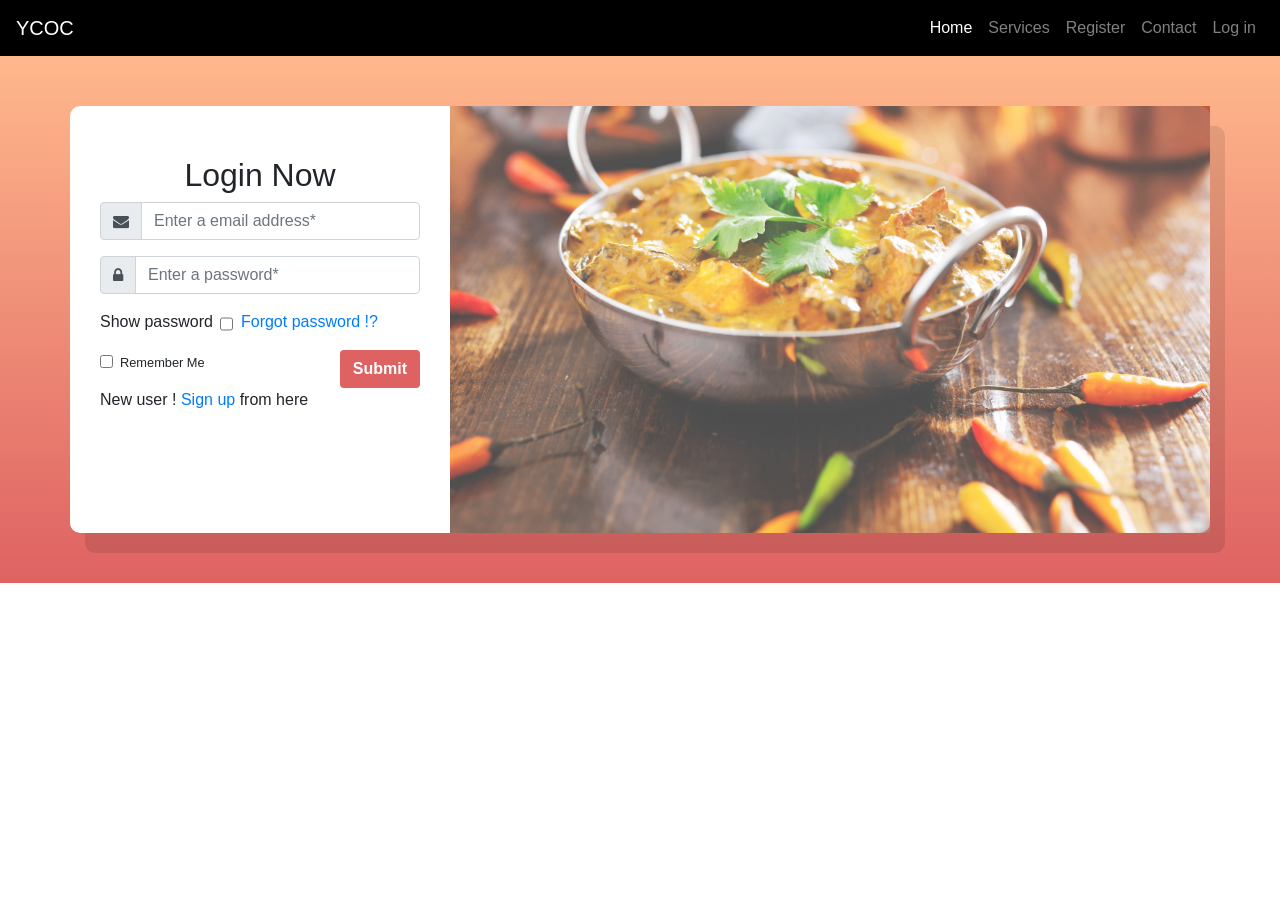
<file: index/index.html>
<!DOCTYPE html>
<html>
    <head>
        <title>Home</title>
        <meta charset="UTF-8">
        <meta name="viewport" content="width=device-width, initial-scale=1.0">
        <meta http-equiv="X-UA-Compatible" content="ie=edge">
        <link href="//maxcdn.bootstrapcdn.com/bootstrap/4.0.0/css/bootstrap.min.css" rel="stylesheet" id="bootstrap-css">
        <script src="//maxcdn.bootstrapcdn.com/bootstrap/4.0.0/js/bootstrap.min.js"></script>
        <script src="//code.jquery.com/jquery-1.11.1.min.js"></script>        
        <link rel="stylesheet" href="index.css">
        <script src="index.js"></script>
    </head>
    <body>
      <!--navbar start-->
      <nav class="navbar navbar-expand-lg navbar-dark">
        <a class="navbar-brand" href="../landing/landing.html">YCOC</a>
        <button class="navbar-toggler" type="button" data-toggle="collapse" data-target="#navbarSupportedContent" aria-controls="navbarSupportedContent" aria-expanded="false" aria-label="Toggle navigation">
          <span class="navbar-toggler-icon"></span>
        </button>
        <div class="collapse navbar-collapse" id="navbarSupportedContent">
          <ul class="navbar-nav ml-auto">
            <li class="nav-item active">
              <a class="nav-link" href="">Home <span class="sr-only">(current)</span></a>
            </li>
            <li class="nav-item">
              <a class="nav-link" href="#services">Services</a>
            </li>
             <li class="nav-item">
              <a class="nav-link" href="../register/register.html">Register</a>
            </li>
             <li class="nav-item">
              <a class="nav-link" href="#contact">Contact</a>
            </li>
            <li class="nav-item">
              <a class="nav-link" href="">Log in</a>
            </li>
          </ul> 
       </div>
      </nav> 
      <!--navbar end-->
<section class="login-block">
    <div class="container">
	<div class="row">
		<div class="col-md-4 login-sec">
		    <h2 class="text-center">Login Now</h2>
		    <form action="index.php" method="POST" class="login-form">
          <div class="form-group input-group">
            <div class="input-group-prepend">
                <span class="input-group-text"> <i class="fa fa-envelope"></i> </span>
             </div>
                <input name="remail" id="remail" placeholder="Enter a email address*" required class="form-control" type="email">
            </div> <!-- form-group// -->
            <div class="form-group input-group">
            <div class="input-group-prepend">
              <span class="input-group-text"> <i class="fa fa-lock"></i> </span>
          </div>
              <input name="rpass" id="rpass" placeholder="Enter a password*" required onchange="varifyPassword()" class="form-control" type="password">
          </div> <!-- form-group// -->
          <div class="form-group input-group">
            <div class="input-group-prepend">
                <span class="">Show password</span>    
            </div>
            <input class="ml-2 mt-1" type="checkbox" onclick="showPassword()">
            <a class="ml-2" href="../forgot_password/forgot_password.html">Forgot password !?</a>
           </div>
        <div class="form-check">
    <label class="form-check-label">
      <input type="checkbox" class="form-check-input">
      <small>Remember Me</small>
    </label>
    <button type="submit" name="rlogin" class="btn btn-login float-right">Submit</button>
  </div>
  <h6 class="mt-3">New user ! <a href="../register/register.html"> Sign up </a>from here</h6>
</form>
		</div>
		<div class="col-md-8 banner-sec">
    
      <img class="d-block img-fluid" src="../images/dish 1.jpg" >
</section>
    </body>
</html>
</file>
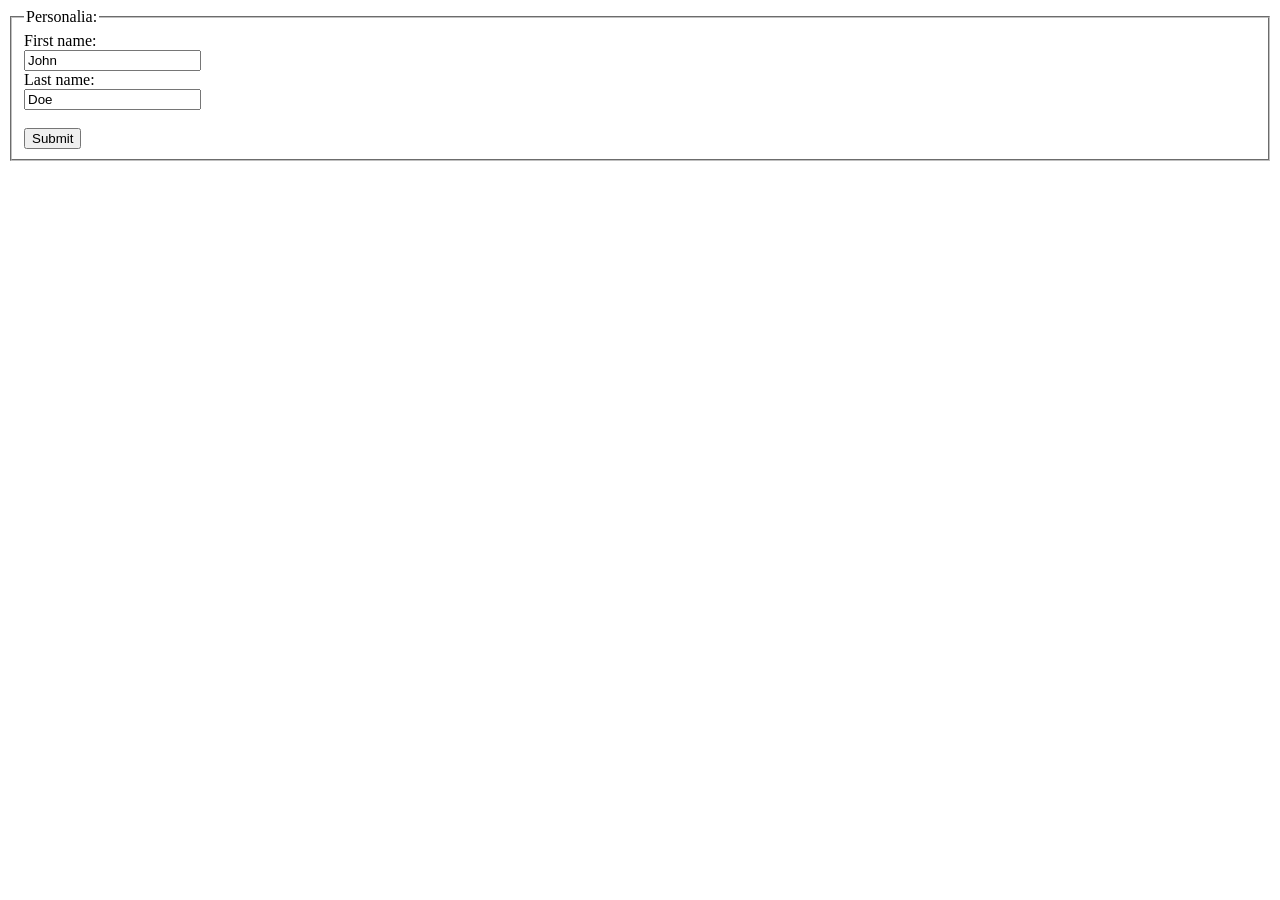
<file: test.html>
<!DOCTYPE html>
<html>
    <body>
        <form action="/action_page.php">
            <fieldset>
              <legend>Personalia:</legend>
              <label for="fname">First name:</label><br>
              <input type="text" id="fname" name="fname" value="John"><br>
              <label for="lname">Last name:</label><br>
              <input type="text" id="lname" name="lname" value="Doe"><br><br>
              <input type="submit" value="Submit">
            </fieldset>
          </form>
    </body>
</html>
</file>
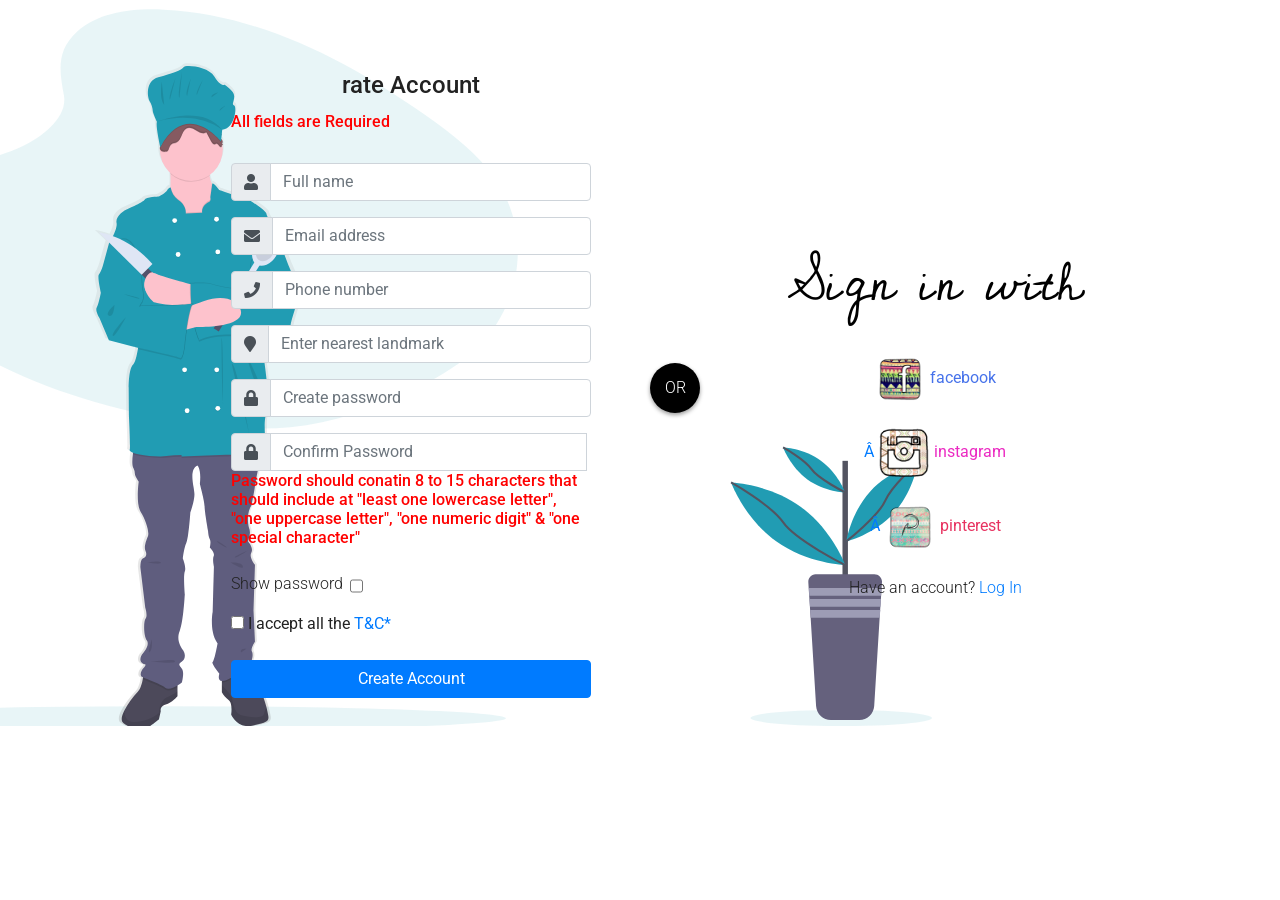
<file: register/register.html>
<!DOCTYPE html>
<html>

<head>
  <link href="//maxcdn.bootstrapcdn.com/bootstrap/4.0.0/css/bootstrap.min.css" rel="stylesheet" id="bootstrap-css">
  <link rel="stylesheet" href="register.css">
  <script src="//maxcdn.bootstrapcdn.com/bootstrap/4.0.0/js/bootstrap.min.js"></script>
  <script src="//cdnjs.cloudflare.com/ajax/libs/jquery/3.2.1/jquery.min.js"></script>
  <link rel="preconnect" href="https://fonts.gstatic.com">
  <link href="https://fonts.googleapis.com/css2?family=Cedarville+Cursive&display=swap" rel="stylesheet">
  <title>Registration</title>
</head>

<body>
  <style>
    @import url(https://fonts.googleapis.com/css?family=Roboto:400,300,500);

    *:focus {
      outline: none;
    }
    

    
    body {
      margin: 0;
      padding: 0;
      background: #DE6262;
      background: linear-gradient(to bottom, #FFB88C, #DE6262);

      font-size: 16px;
      color: #222;
      font-family: 'Roboto', sans-serif;
      font-weight: 300;
    }
    
    .login-box {
      position: relative;
      top: 0px;
      margin: 1% auto;
      width: 1000px;
      height: 700px;
      background-color: #fff;
    }

    .left {
      position: relative;
      top: 8px;
      left: 1px;
      box-sizing: border-box;
      padding: 10px;
      width: 500px;
      height: 290px;
    }

    
    .or {
      position: absolute;
      top: 330px;
      left: 490px;
      width: 50px;
      height: 50px;
      background: #000;
      color: #fff;
      border-radius: 50%;
      box-shadow: 0 2px 4px rgba(0, 0, 0, 0.4);
      line-height: 50px;
      text-align: center;
    }
    
    .right {
      position: absolute;
      top: 180px;
      left: 550px;
      box-sizing: border-box;
      padding: 40px;
      width: 450px;
      height: 400px;
      
      /*  background: url('https://goo.gl/YbktSj');
      */
      background-size: cover;
      background-position: center;
      font-weight: 20px;
      border-radius: 0 4px 2px 0;
    }
    
    .right .loginwith {
      display: block;
      margin-bottom: 30px;
      font-family: 'Cedarville Cursive', cursive;
      
      font-size: 53px;
      color: rgb(0, 0, 0);
      text-align: center;
    }
    
    .divider-text {
      position: relative;
      text-align: center;
      margin-top: 15px;
      margin-bottom: 15px;
      
    }
    
    .divider-text span {
      padding: 7px;
      font-size: 12px;
      position: relative;
      z-index: 2;
    }

    .divider-text:after {
      content: "";
      position: absolute;
      width: 100%;
      border-bottom: 1px solid #ddd;
      top: 55%;
      left: 0;
      z-index: 1;
    }
    
    .btn-facebook {
      background-color: #405D9D;
      color: #fff;
    }
    
    .btn-google {
      background-color: #42AEEC;
      color: #fff;
    }

    
    
    
    .social {
      height: 52px;
      width: auto;
      border: 10px black;
      
    }
    
    body {
      
      background-image: url(../svg/chef2.svg);
      background-repeat: no-repeat;
      
    }
    
    .login-box {
      background-color: rgba(100, 100, 100, 0);
      border: 20px solid rgba(0, 0, 0, 0);
      
    }
    
    /* .social:hover {
      margin-bottom: 30px;
      border-color: black;
    } */
    </style>
  <link rel="stylesheet" href="https://use.fontawesome.com/releases/v5.0.8/css/all.css">
  
  
  <div class="login-box">
    <div class="left">
      <article class="card-body mx-auto" style="max-width: 400px;">
        <h4 class="card-title text-center">rate Account</h4>
        <h6 style="color: red;">All fields are Required</h6>
        <br>
        <form  method="POST" id="regform">

          <div class="form-group input-group">
            <div class="input-group-prepend">
              <span class="input-group-text"> <i class="fa fa-user"></i> </span>
            </div>
            <input name="rname" id="rname" class="form-control" placeholder="Full name" required type="text">
          </div> <!-- form-group// -->
          
          <div class="form-group input-group">
            <div class="input-group-prepend">
              <span class="input-group-text"> <i class="fa fa-envelope"></i> </span>
            </div>
            <input name="remail" id="remail" class="form-control" placeholder="Email address" required type="email">
          </div> <!-- form-group// -->
          
          <div class="form-group input-group">
            <div class="input-group-prepend">
              <span class="input-group-text"> <i class="fa fa-phone"></i> </span>
            </div>
            <input name="rmob" id="rmob" onchange="varifyMobile()" class="form-control" placeholder="Phone number"
            oninput="javascript: if (this.value.length > this.maxLength) this.value = this.value.slice(0, this.maxLength);"
            required type="number" maxlength="10" size="10">
          </div> <!-- form-group// -->

          <div class="form-group input-group">
            <div class="input-group-prepend">
              <span class="input-group-text"> <i class="fa fa-map-marker" aria-hidden="true"></i> </span>
            </div>
            <input name="rlandmark" id="rlandmark" class="form-control" placeholder="Enter nearest landmark" required
              type="text">
            </div> <!-- form-group end.// -->
            
            <div class="form-group input-group">
              <div class="input-group-prepend">
                <span class="input-group-text"> <i class="fa fa-lock"></i> </span>
              </div>
              <input name="rpass" id="rpass" onchange="varifyPassword()" class="form-control"
              placeholder="Create password" required type="password" autocomplete="on">
            </div> <!-- form-group// -->
            
            <div class="form-group input-group">
            <div class="input-group-prepend">
              <span class="input-group-text"> <i class="fa fa-lock"></i> </span>
            </div>
            <input name="repass" id="repass" onchange="varifyPasswordmatching()" class="form-control" onchange=""
            placeholder="Confirm Password" required type="password" autocomplete="on">
            &nbsp;<br>
            <h6 style="color: red;">Password should conatin 8 to 15 characters that should include at "least one
              lowercase letter", "one uppercase letter", "one numeric digit" & "one special character"</h6>
          </div> <!-- form-group// -->
          
          <div class="form-group input-group">
            <div class="input-group-prepend">
              <span class="">Show password</span>
            </div>
            <input class="ml-2 mt-1" type="checkbox" onclick="showPassword()">
          </div>
          
          <div class="form-group input-group">
            <b><label class="checkbox-inline"><input id="iacceptreg" class="bg-dark" 
              onclick="addatt()" name="iacceptreg"
              
              type="checkbox" required> I accept all the
              <a class="primary" href="#" data-toggle="modal" data-target="#exampleModal">T&C*</a></label></b>
            </div>
            
            <div class="form-group">
              <button name="rsignup" id="rsignup"  class="btn btn-primary btn-block" > Create Account </button>
            </div> <!-- form-group// -->
          </form>
          <!-- modal dialogbox -->
          <div class="modal fade" id="exampleModal" tabindex="-1" aria-labelledby="exampleModalLabel" aria-hidden="true">
            <div class="modal-dialog">
              <div class="modal-content">
                <div class="modal-header">
                  <h5 class="modal-title" id="exampleModalLabel">Terms & Conditions</h5>
                  <button type="button" class="close" data-dismiss="modal" aria-label="Close">
                    <span aria-hidden="true">&times;</span>
                  </button>
                </div>
                <div class="modal-body">
                  The terms we/us/our company individually and collectively refer to UENGAGE SERVICES PRIVATE LIMITED .
                  and the terms 'visitor '
                'users' refers to users.
                This page states the terms and conditions under which you (visitor) may visit this website. please read
                this passage carefully . if you do not accept the t & c then we would request you to exit the sit.</br>
                USE OF CONTENT : All logos , brands, marks handling , lables , name,signature, numerals, shapes or any
                combinations thereof , appering in this site, except as otherwise noted are properties either owned or
                used under licence, by the business and /or its associate entities who features onn the website.The use
                of these properties of any other content on this site ,except as provided in these t & c or the site
                content , is strictly prohibited .
                you may not sell or modify the content of this website or reproduce , display,publicly perform ,
                distribute , or otherwise use the materials in any way for any publiv or commercial purpose without the
                respective organization's or entity 's written permission.</br>INDEMINTY: the user unilaterally agree to
                indemnify and hold harmless , without objections , the company , its officers ,directors ,employeesand
                agents from and against any claims ,actions and/or demands and /or liabilities and/or losses and/or
                damages whatsoeverarising froom or resulting from their use of website or branch of the termss.
              </div>
            </div>
          </div>
        </div>
      </div>
      <div class="form-group input-group">

        <!-- modal dialogbox -->
        <script src="https://code.jquery.com/jquery-3.5.1.slim.min.js"
        integrity="sha384-DfXdz2htPH0lsSSs5nCTpuj/zy4C+OGpamoFVy38MVBnE+IbbVYUew+OrCXaRkfj" crossorigin="anonymous">
        </script>
      <script src="https://cdn.jsdelivr.net/npm/bootstrap@4.6.0/dist/js/bootstrap.bundle.min.js"
      integrity="sha384-Piv4xVNRyMGpqkS2by6br4gNJ7DXjqk09RmUpJ8jgGtD7zP9yug3goQfGII0yAns" crossorigin="anonymous">
        </script>

</article>
    </div>

    <div class="right">
      
      <h4 class="loginwith">Sign in with</h4>
      <p>
        
        <a href="" class="btn btn-block"> <img class="social" src="../icons/Facebook 4.png" alt="facebook icon">
          <facebook style="color: rgba(31, 84, 230, 0.829);">facebook</facebook>
        </a>
        <a href="" class="btn btn-block ">  <img class="social" src="../icons/instagram 4.png" alt="instagram icon">
          <instagram style="color: rgba(233, 16, 186, 0.89);">instagram</i>
          </a>
          <a href="" class="btn btn-block ">  <img class="social" src="../icons/pinterest 4.png" alt="instagram icon">
            <instagram style="color: rgba(228, 25, 76, 0.89);">pinterest</i>
        </a>
        <p class="text-center">Have an account? <a href="../index/index.html">Log In</a> </p>
      </p>
    </div>
    
    <div class="or">OR</div>

  </div> <!-- card.// -->
  
  <!--container end.//-->
</body>
<!-- <script>
  let unblock=document.getElementsByName("rsignup");
  console.log(unblock);
  function addatt(){
    console.log("hello world");
    unblock.setAttribute("type","submit");
    
    
  }
</script> -->

<script src="register.js"></script>
</html>
</file>
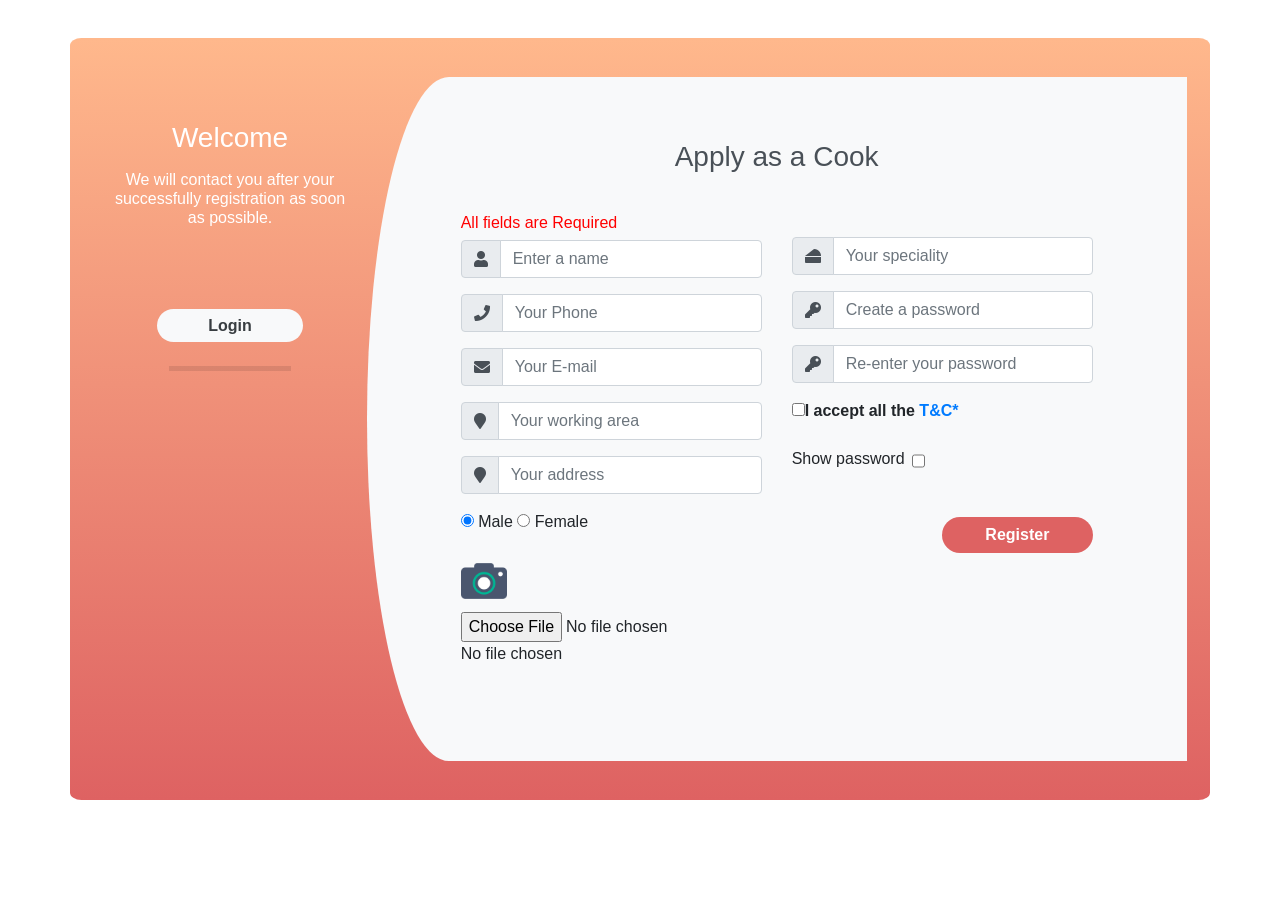
<file: cook/register/register.html>
<!DOCTYPE html>
<html>

<head>
    <title>Register</title>
    <link href="//maxcdn.bootstrapcdn.com/bootstrap/4.1.1/css/bootstrap.min.css" rel="stylesheet" id="bootstrap-css">
    <link rel="stylesheet" href="register.css">
</head>

<body>
    <link rel="stylesheet" href="https://use.fontawesome.com/releases/v5.9.0/css/all.css">
    <style>
        .form-control:hover #passinfo {
            display: block;
        }
    </style>
    <div class="container register">
        <div class="row">
            <div class="col-md-3 register-left">
                <h3>Welcome</h3>
                <h6 class="mt-3">We will contact you after your successfully registration as soon as possible.</h6>
                <!-- <form action="../login/login.php">
                    <input type="submit" name="" value="Login" /><br />
                </form> -->

                <button class="ghost" id="signup" onclick="window.location.href='../login/login.php';">Login</button>
                <hr style="width:50%;  border-width: 5px;">
            </div>
            <div class="col-md-9 register-right">
                <h3 class="register-heading">Apply as a Cook</h3>
                <form action="register.php" method="POST" enctype="multipart/form-data">
                    <div class="row register-form">
                        <div class="col-md-6">
                            <h6 style="color: red;">All fields are Required</h6>
                            <div class="form-group input-group">
                                <div class="input-group-prepend">
                                    <span class="input-group-text"><i class="fa fa-user"></i></span>
                                </div>
                                <input name="crname" type="text" class="form-control" placeholder="Enter a name"
                                    required />
                            </div>
                            <div class="form-group input-group">
                                <div class="input-group-prepend">
                                    <span class="input-group-text"><i class="fa fa-phone"></i></span>
                                </div>
                                <input name="crmob" id="crmob" onchange="varifymob()" type="text" class="form-control"
                                    required placeholder="Your Phone" />
                            </div>
                            <div class="form-group input-group">
                                <div class="input-group-prepend">
                                    <span class="input-group-text"><i class="fa fa-envelope"></i></span>
                                </div>
                                <input name="cremail" type="email" class="form-control" required
                                    placeholder="Your E-mail" />
                            </div>
                            <div class="form-group input-group">
                                <div class="input-group-prepend">
                                    <span class="input-group-text"><i class="fa fa-map-marker"></i></span>
                                </div>
                                <input name="crarea" type="text" class="form-control" required
                                    placeholder="Your working area" />
                            </div>
                            <div class="form-group input-group">
                                <div class="input-group-prepend">
                                    <span class="input-group-text"><i class="fa fa-map-marker"></i></span>
                                </div>
                                <input name="craddress" type="text" class="form-control" required
                                    placeholder="Your address" />
                            </div>
                            <div class="form-group">
                                <div class="maxl">
                                    <label class="radio inline">
                                        <input name="crgender" type="radio" name="gender" value="male" checked>
                                        <span> Male </span>
                                    </label>
                                    <label class="radio inline">
                                        <input name="crgender" type="radio" name="gender" value="female">
                                        <span>Female </span>
                                    </label>
                                </div>
                                <div class="form-group my-3">
                                    <!-- actual upload which is hidden -->

                                    <!-- our custom upload button -->
                                    <label id="" for="actual-btn"><img src="../../assets/icons/camera.png"
                                            alt="camera image" style="height: 46px;"></label>
                                    <input type="file" name="image">
                                    <!-- name of file chosen -->
                                    <span id="file-chosen my-1">No file chosen</span>

                                </div>
                            </div>
                        </div>
                        <div class="col-md-6 mt-4">
                            <div class="form-group input-group">
                                <div class="input-group-prepend">
                                    <span class="input-group-text"><i class="fas fa-cheese"></i></span>
                                </div>
                                <input name="crspec" type="text" class="form-control" required
                                    placeholder="Your speciality" />
                            </div>
                            <div class="form-group input-group">
                                <div class="input-group-prepend">
                                    <span class="input-group-text"><i class="fas fa-key"></i></span>
                                </div>
                                <input name="crpass" id="crpass" type="password" required class="form-control"
                                    onfocus="showpassinfo();" onfocusout="hidepassbox();" autocomplete="off"
                                    placeholder="Create a password" />
                            </div>
                            <div class="form-group input-group">
                                <div class="input-group-prepend">
                                    <span class="input-group-text"><i class="fas fa-key"></i></span>
                                </div>
                                <input type="password" id="crepass" required onchange="varifyPasswordmatching()"
                                    class="form-control" placeholder="Re-enter your password" />
                            </div>
                            <div id="passinfo" style="color: red;font-size: smaller; display: none;">Password should
                                conatin 8 to 15 characters that
                                should include at "least one lowercase letter", "one uppercase letter", "one numeric
                                digit" & "one special character"</div>
                            <div class="form-group">
                                <b><label class="checkbox-inline"><input type="checkbox"
                                            onmousemove="varifyPassword(),varifyMobile()" required>I accept all the
                                            <a class="primary" data-toggle="modal" data-target="#exampleModal"
                                            href="#">T&C*</a></label></b>
                            </div>

                            <div class="form-group input-group">
                                <div class="input-group-prepend">
                                    <span class="">Show password</span>
                                </div>
                                <input class="ml-2 mt-1" type="checkbox" onclick="showPassword()">
                            </div>
                            <input name="rsignup" type="submit" class="btnRegister" value="Register" />
                        </div>
                </form>
                <!-- modal dialogbox -->
                <div class="modal fade" id="exampleModal" tabindex="-1" aria-labelledby="exampleModalLabel"
                    aria-hidden="true">
                    <div class="modal-dialog modal-xl modal-dialog-scrollable ">
                        <div class="modal-content">
                            <div class="modal-header">
                                <h5 class="modal-title" id="exampleModalLabel">Terms & Conditions</h5>
                                <button type="button" class="close" data-dismiss="modal" aria-label="Close">
                                    <span aria-hidden="true">&times;</span>
                                </button>
                            </div>
                            <div class="modal-body">
                                <b> TERMS AND CONDITIONS</b></br>

                                YCOC may revise these terms of use at any time by amending this page. You are expected
                                to check this page from time to time to take notice of any changes we make, as they are
                                binding on you.

                                By using the website, (creating a profile) COOK are accepting the below specified Terms
                                of Use:</br>

                                <b>1.</b> COOK are responsible for informing YCOC if they are unable to take orders due
                                to
                                prior commitments, sickness, holidays, etc. The COOK's inability to inform YCOC in a
                                timely fashion can result in penalties as deemed fit by YCOC. The COOK is required to
                                update their Leave Dates on the website through their personal admin system.
                                </br>
                                <b>2.</b> COOK are responsible for making comprehensive profiles on YCOC, providing
                                detailed
                                menus, quantities, pricing and all other specifics like preferred mode of delivery,
                                desired notice period for orders and / or any other special services provided. YCOC will
                                not be responsible for any discrepancies that may arise thereafter.
                                </br>
                                <b>3.</b> In case of any copyright infringement due to photographs uploaded by COOK on
                                their
                                profile, liability will lie on COOK and not on YCOC. The COOK must use real photographs
                                of his/ her dishes only.
                                </br>
                                <b>4.</b> Once a Customer places an order on YCOC, the COOK must confirm the order,
                                whereby he
                                commits to the details of said placed order. YCOC will not be liable for any
                                discrepancies that may arise thereafter.
                                </br>
                                <b>5.</b> The COOK are solely responsible for preparation and timely delivery of food
                                (as per
                                terms specified on their profile) as well as for maintaining quality and hygiene. YCOC
                                will not be responsible or liable for the quantity or quality of meals delivered.
                                </br>
                                <b>6.</b> The COOK by being on the platform acknowledges and agrees that a substantial
                                portion
                                of the compensation the website receives for making the Site available to the COOK is
                                collected as a commission on the money you receive for orders to the clients. Therefore,
                                once you identify or are identified by any party through the site, you must inform
                                YCOC.in of such an order and pay the commission for work arising directly or indirectly
                                with that party or arising out of your relationship with that party.
                                </br>
                                <b>7.</b> If delivery is being done by COOK or if the Customer is picking up the food
                                from the
                                COOK, then YCOC will not be responsible for collecting payments from Customers and will
                                not be liable therefore for loss that may occur due to non payment on behalf of
                                Customers, if any.
                                </br>
                                <b>8.</b> YCOC will not be responsible for any health damages or sickness caused due to
                                the
                                food delivered by the COOK.
                                </br>
                                <b>9.</b> The COOK will follow the basic hygiene and safety requirements as laid down by
                                the
                                FSSAI. If they fail to do so, the COOK may be asked for a refund of the full order value
                                to the client.
                                </br>
                                <b>10.</b> YCOC will send regular reminders to COOK for the said commission and will be
                                liable
                                to cancel their registrations upon nonpayment to YCOC.
                                </br>
                            </div>
                        </div>
                    </div>
                </div>
            </div>

            <!-- modal dialogbox -->
            <script src="//maxcdn.bootstrapcdn.com/bootstrap/4.1.1/js/bootstrap.min.js"></script>
            <script src="//cdnjs.cloudflare.com/ajax/libs/jquery/3.2.1/jquery.min.js"></script>
            <script src="https://code.jquery.com/jquery-3.5.1.slim.min.js"
                integrity="sha384-DfXdz2htPH0lsSSs5nCTpuj/zy4C+OGpamoFVy38MVBnE+IbbVYUew+OrCXaRkfj"
                crossorigin="anonymous"></script>
            <script src="https://cdn.jsdelivr.net/npm/bootstrap@4.6.0/dist/js/bootstrap.bundle.min.js"
                integrity="sha384-Piv4xVNRyMGpqkS2by6br4gNJ7DXjqk09RmUpJ8jgGtD7zP9yug3goQfGII0yAns"
                crossorigin="anonymous"></script>
            <script src="register.js"></script>

        </div>
    </div>
    </div>
    </div>
</body>

</html>
</file>
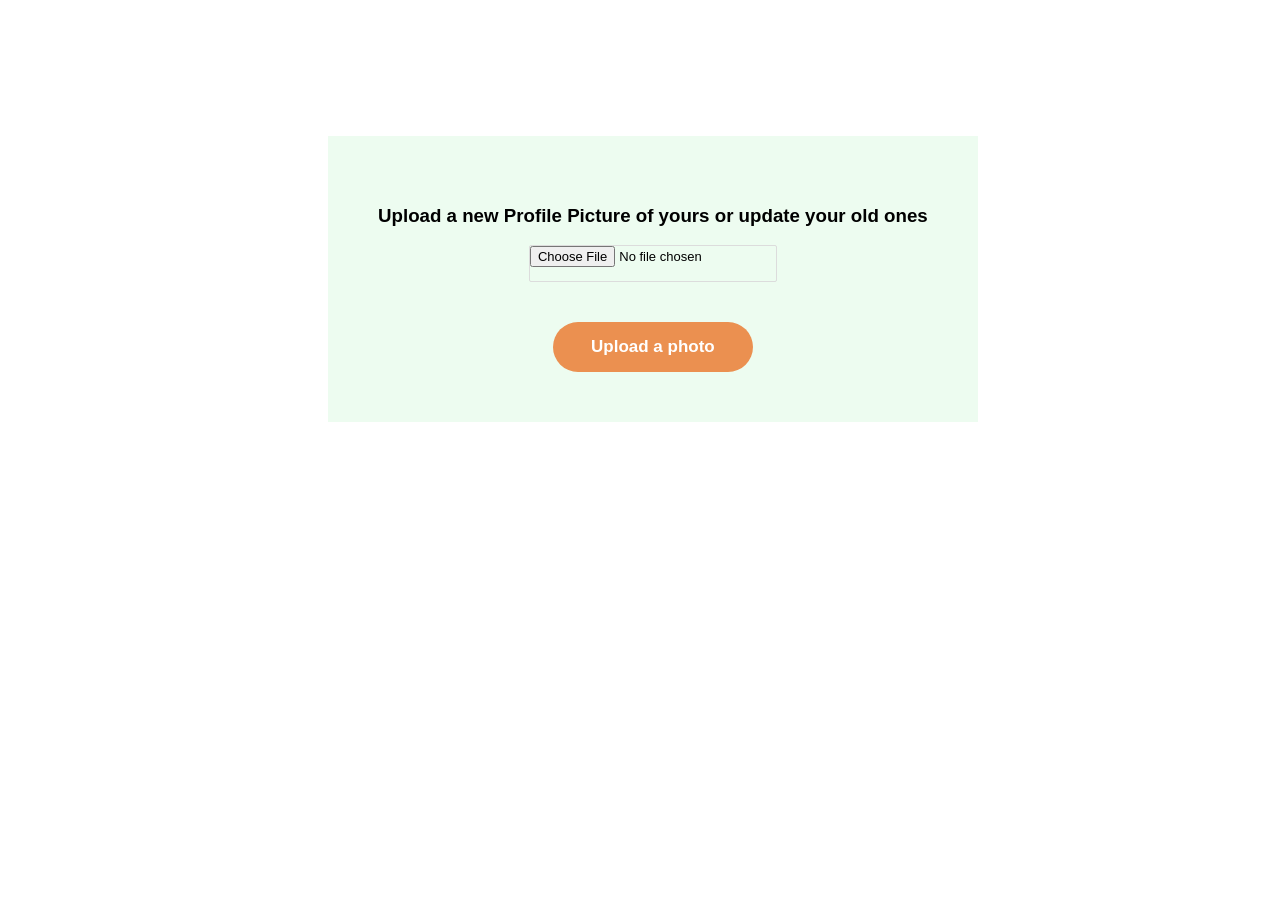
<file: user/changepic/changepic.html>
<!DOCTYPE html>
<html>
    <head>
        <title>
            Update Profile Picture
        </title>
    </head>
    <style>
    	body{
    		font-family: Verdana, Geneva, Tahoma, sans-serif;
    	}
    	.container{
    		position: absolute;
    		background-color:#edfcf0;
    		align-items: center;
    		text-align: center;
    		padding: 50px;
    		margin-left: 25%;
    		margin-top: 10%;
    	}
    	input{
    		color: black;
    		font-size: 13px;
    		height: 35px;
    		 border: 1px solid gainsboro;
            border-radius: 2px;
    	}
    	.success{
    		margin-top: 40px;
            color: white;
            background-color: #eb9050;
            border: none;
            border-radius: 30px;
            width: 200px;
            height: 50px;
            font-size: 17px;
            font-weight: bold;
    	}
    </style>
    <body>
    	<div class="container">
    		<h3>Upload a new Profile Picture of yours or update your old ones</h3>
            <form action="changepic.php" method="POST" enctype="multipart/form-data">
                <input required type="file" name="img"><br>
                <input class="success" name="update" type="submit" value="Upload a photo">
            </form>
    	</div>
    </body>
</html>
</file>
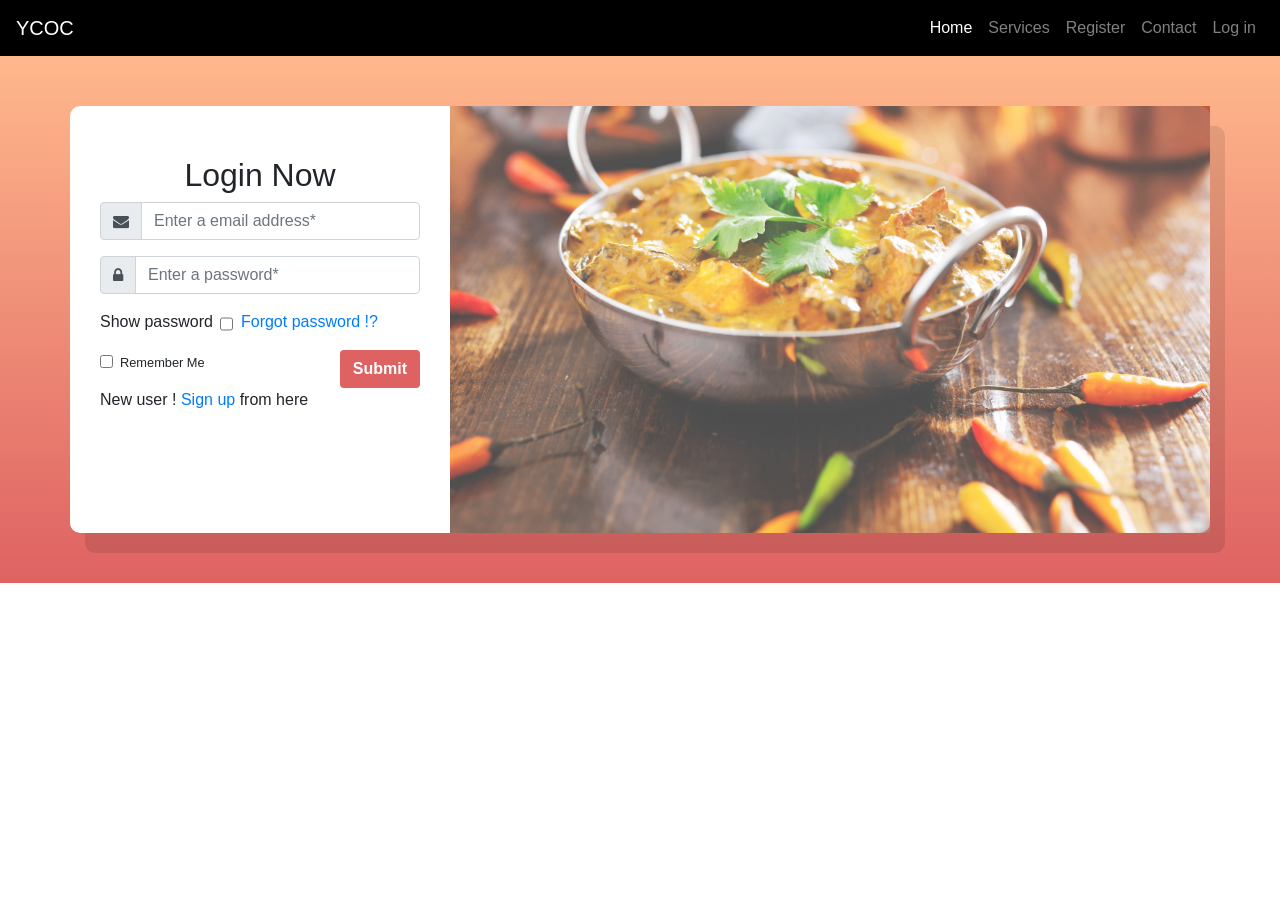
<file: user/login/login.html>
<!DOCTYPE html>
<html>
    <head>
        <title>Home</title>
        <meta charset="UTF-8">
        <meta name="viewport" content="width=device-width, initial-scale=1.0">
        <meta http-equiv="X-UA-Compatible" content="ie=edge">
        <link href="//maxcdn.bootstrapcdn.com/bootstrap/4.0.0/css/bootstrap.min.css" rel="stylesheet" id="bootstrap-css">
        <script src="//maxcdn.bootstrapcdn.com/bootstrap/4.0.0/js/bootstrap.min.js"></script>
        <script src="//code.jquery.com/jquery-1.11.1.min.js"></script>        
        <link rel="stylesheet" href="login.css">
        <script src="login.js"></script>
    </head>
    <body>
      <!--navbar start-->
      <nav class="navbar navbar-expand-lg navbar-dark">
        <a class="navbar-brand" href="../../landing/landing.html">YCOC</a>
        <button class="navbar-toggler" type="button" data-toggle="collapse" data-target="#navbarSupportedContent" aria-controls="navbarSupportedContent" aria-expanded="false" aria-label="Toggle navigation">
          <span class="navbar-toggler-icon"></span>
        </button>
        <div class="collapse navbar-collapse" id="navbarSupportedContent">
          <ul class="navbar-nav ml-auto">
            <li class="nav-item active">
              <a class="nav-link" href="">Home <span class="sr-only">(current)</span></a>
            </li>
            <li class="nav-item">
              <a class="nav-link" href="#services">Services</a>
            </li>
             <li class="nav-item">
              <a class="nav-link" href="../register/register.html">Register</a>
            </li>
             <li class="nav-item">
              <a class="nav-link" href="#contact">Contact</a>
            </li>
            <li class="nav-item">
              <a class="nav-link" href="">Log in</a>
            </li>
          </ul> 
       </div>
      </nav> 
      <!--navbar end-->
<section class="login-block">
    <div class="container">
	<div class="row">
		<div class="col-md-4 login-sec">
		    <h2 class="text-center">Login Now</h2>
		    <form action="login.php" method="POST" class="login-form">
          <div class="form-group input-group">
            <div class="input-group-prepend">
                <span class="input-group-text"> <i class="fa fa-envelope"></i> </span>
             </div>
                <input name="remail" id="remail" placeholder="Enter a email address*" required class="form-control" type="email">
            </div> <!-- form-group// -->
            <div class="form-group input-group">
            <div class="input-group-prepend">
              <span class="input-group-text"> <i class="fa fa-lock"></i> </span>
          </div>
              <input name="rpass" id="rpass" placeholder="Enter a password*" required onchange="varifyPassword()" class="form-control" type="password">
          </div> <!-- form-group// -->
          <div class="form-group input-group">
            <div class="input-group-prepend">
                <span class="">Show password</span>    
            </div>
            <input class="ml-2 mt-1" type="checkbox" onclick="showPassword()">
            <a class="ml-2" href="../forgot_password/forgot_password.html">Forgot password !?</a>
           </div>
        <div class="form-check">
    <label class="form-check-label">
      <input type="checkbox" class="form-check-input">
      <small>Remember Me</small>
    </label>
    <button type="submit" name="rlogin" class="btn btn-login float-right">Submit</button>
  </div>
  <h6 class="mt-3">New user ! <a href="../register/register.html"> Sign up </a>from here</h6>
</form>
		</div>
		<div class="col-md-8 banner-sec">
    
      <img class="d-block img-fluid" src="../../assets/images/dish 1.jpg" >
</section>
    </body>
</html>
</file>
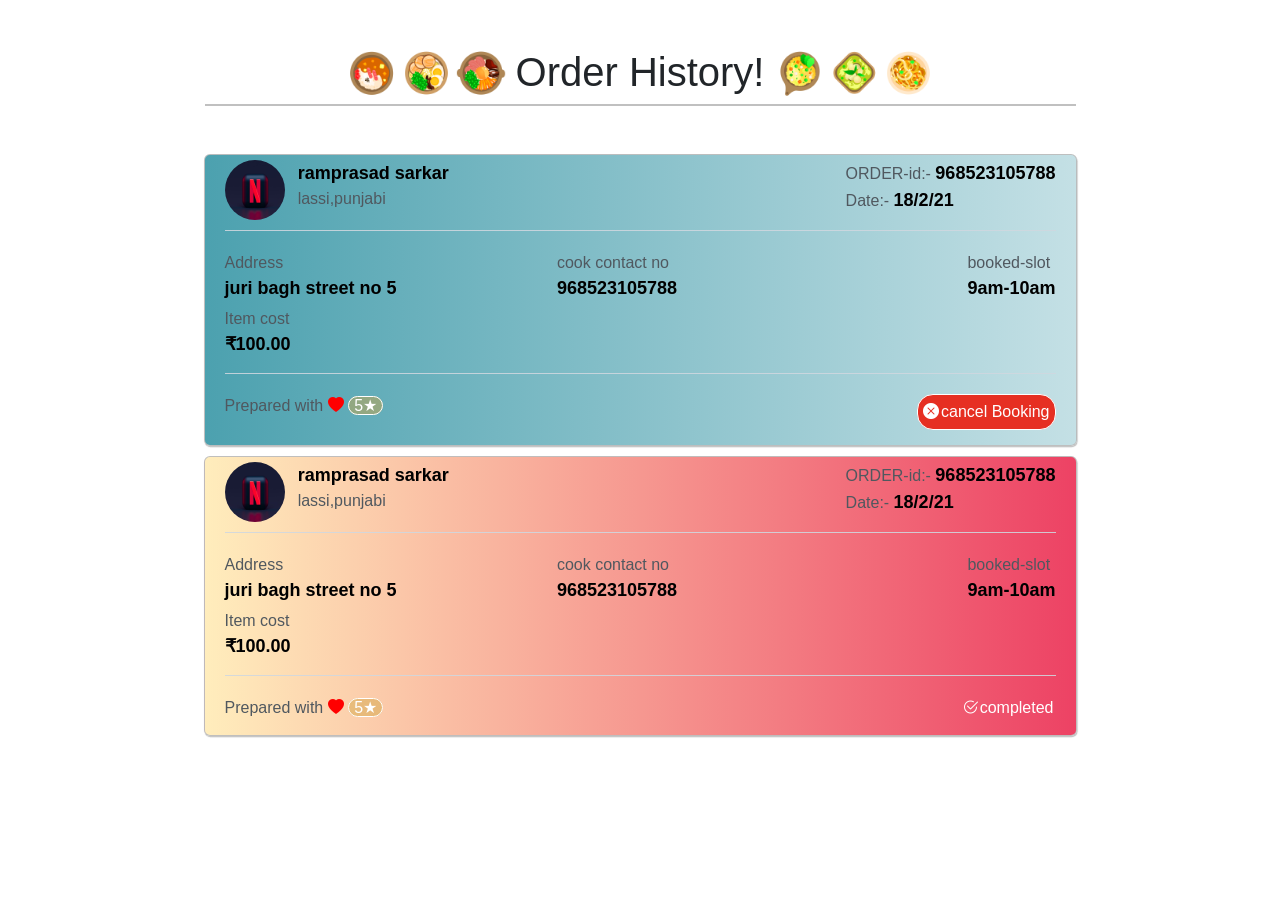
<file: user/orderhistory/orderhistory.html>
<!DOCTYPE html>
<html lang="en">

<head>
  <!-- Required meta tags -->
  <meta charset="utf-8" />
  <meta name="viewport" content="width=device-width, initial-scale=1" />

  <!-- Bootstrap CSS -->
  <link href="https://cdn.jsdelivr.net/npm/bootstrap@5.0.0-beta3/dist/css/bootstrap.min.css" rel="stylesheet"
    integrity="sha384-eOJMYsd53ii+scO/bJGFsiCZc+5NDVN2yr8+0RDqr0Ql0h+rP48ckxlpbzKgwra6" crossorigin="anonymous" />
  <link href="https://fonts.googleapis.com/css2?family=Ubuntu:wght@300&amp;display=swap" rel="stylesheet">
  <link rel="stylesheet" href="https://cdn.jsdelivr.net/npm/bootstrap-icons@1.4.1/font/bootstrap-icons.css">
  <link rel="stylesheet" href="orderhistory.css"><link rel="stylesheet" href="https://unpkg.com/aos@next/dist/aos.css" />
  <title>Hello, world!</title>
</head>

<body>



  <!-- Optional JavaScript; choose one of the two! -->

  <!-- Option 1: Bootstrap Bundle with Popper -->
  <script src="https://cdn.jsdelivr.net/npm/bootstrap@5.0.0-beta3/dist/js/bootstrap.bundle.min.js"
    integrity="sha384-JEW9xMcG8R+pH31jmWH6WWP0WintQrMb4s7ZOdauHnUtxwoG2vI5DkLtS3qm9Ekf"
    crossorigin="anonymous"></script>

  <!-- Option 2: Separate Popper and Bootstrap JS -->
  <!--
    <script src="https://cdn.jsdelivr.net/npm/@popperjs/core@2.9.1/dist/umd/popper.min.js" integrity="sha384-SR1sx49pcuLnqZUnnPwx6FCym0wLsk5JZuNx2bPPENzswTNFaQU1RDvt3wT4gWFG" crossorigin="anonymous"></script>
    <script src="https://cdn.jsdelivr.net/npm/bootstrap@5.0.0-beta3/dist/js/bootstrap.min.js" integrity="sha384-j0CNLUeiqtyaRmlzUHCPZ+Gy5fQu0dQ6eZ/xAww941Ai1SxSY+0EQqNXNE6DZiVc" crossorigin="anonymous"></script>
    -->

  <!-- <style>
    .topbar {
      position:sticky;
      top: 0px;
      /* z-index: 3; */
      margin: 3rem auto;
      display: grid;
      grid-template-columns: 1fr auto 1fr;
      grid-column-gap: 10px;
      border-bottom: 2px solid var(--order-box);
      width: 871px;
    
      justify-self: center;
      background-color: white;
    }

    .topbar img {
      display: inline-block;
      height: 50px;
      width: auto;
      text-align: left;
      position: relative;
    }
    .topbar.isSticky{
      color:red;
      background-color: black;
    }

    .container>div:nth-child(odd) {
  /* background-color:rgb(103 90 237 / 21%); */
  background-image: linear-gradient(to right,#4ca1af , #c4e0e5);
  /* background-image: linear-gradient(to right,#ed4264 , #ffedbc); */
  
}
.container>div:nth-child(even) {
  background-image: linear-gradient(to left,#ed4264 , #ffedbc);
  /* background-color:rgb(243 11 11 / 23%); */
  
}
.box{
  border: 1px solid white;
    border-radius: 16px;
    color: black;
    background-color: #f8f9fa;
    padding: 5px;
    cursor: default;
}
.cancel{
  background-color: #e62f22;
  color: white;
}
.white{
  color: white;
  margin-right: 2px;
}
  </style> -->

  <!-- /////////////////////////////////////////////////////top order box ////////////////////////////////// -->
  <div class="topbar">
    <div style="justify-self:flex-end;">
      <img src="../../assets/food-img/iconfinder_curry_3377057.png" alt="">
      <img src="../../assets/food-img/iconfinder_ramen_3377055.png" alt="">
      <img src="../../assets/food-img/iconfinder_bibimbub_3377053.png" alt="">
      </div>
    <h1 style="text-align: center;">Order History!</h1>
      <div>
        <img src="../../assets/food-img/iconfinder_fried_rice_3377056.png" alt="">
        <img src="../../assets/food-img/iconfinder_green_curry_3377058.png" alt="">
        <img src="../../assets/food-img/iconfinder_chow_mein_3377054.png" alt="">
      </div>
  </div>


  <!-- ///////////////////////////////////////////////////////content below order text//////////////////////////////// -->





  <div class="container" style="width: 897px">
              <!-- /////////order in progress div////////////////// -->
    <div class="hisbox" data-aos="slide-up">
      <div class="subdiv">
        <div class="first">
          <div class="imgbox"><img class="dp" src="ins.jpg" alt="image"></div>
          <div class="ordtl">
            <div class="ckname"><strong>ramprasad sarkar </strong></div>
            lassi,punjabi
          </div>
        </div>

        <div class="second">
          <div class="order">ORDER-id:- <strong>968523105788</strong></div>
          <div class="date">Date:- <strong>18/2/21</strong> </div>
        </div>

      </div>
      <div class="subdiv">
        <div class="address">Address <br><strong>juri bagh street no 5</strong></div>
        <div class="ckcontact">cook contact no<br><strong>968523105788</strong></div>
        <div class="bookslot" style="justify-self: end;">booked-slot<br><strong>9am-10am</strong> </div>
        <div class="cost" style="margin:5px 0px;">Item cost <br><strong><span>&#8377;</span>100.00</strong></div>
      </div>
      <div class="subdiv" style="border:none">
        <div class="delivered">Prepared with <i class="bi bi-heart-fill" style="color:red;"></i> <span
            id=ratingbox>5<span>&#9733</span></span></div>
        <div class="second box cancel"><i class="bi bi-x-circle-fill" style="margin-right:2px;"></i>cancel Booking
        </div>
      </div>





    </div>
   
   
   
   
    <!-- ////order history box /// -->
    <div class="hisbox" data-aos="fade-down">
      <div class="subdiv">
        <div class="first">
          <div class="imgbox"><img class="dp" src="ins.jpg" alt="image"></div>
          <div class="ordtl">
            <div class="ckname"><strong>ramprasad sarkar </strong></div>
            lassi,punjabi
          </div>
        </div>

        <div class="second">
          <div class="order">ORDER-id:- <strong>968523105788</strong></div>
          <div class="date">Date:- <strong>18/2/21</strong> </div>
        </div>

      </div>
      <div class="subdiv">
        <div class="address">Address <br><strong>juri bagh street no 5</strong></div>
        <div class="ckcontact">cook contact no<br><strong>968523105788</strong></div>
        <div class="bookslot" style="justify-self: end;">booked-slot<br><strong>9am-10am</strong> </div>
        <div class="cost" style="margin:5px 0px;">Item cost <br><strong><span>&#8377;</span>100.00</strong></div>
      </div>
      <div class="subdiv" style="border:none">
        <div class="delivered">Prepared with <i class="bi bi-heart-fill" style="color: red;"></i> <span
            id=ratingbox>5<span>&#9733</span></span></div>
        <div class="second white"><i class="bi bi-check2-circle white"></i>completed</div>
      </div>
    </div>
  

    <!-- //////////////////////////////////////// -->

    
  
  </div>
  <script src="https://unpkg.com/aos@next/dist/aos.js"></script>
  <script>
      AOS.init({
  duration: 1200,
})
  </script>
</body>

</html>
</file>
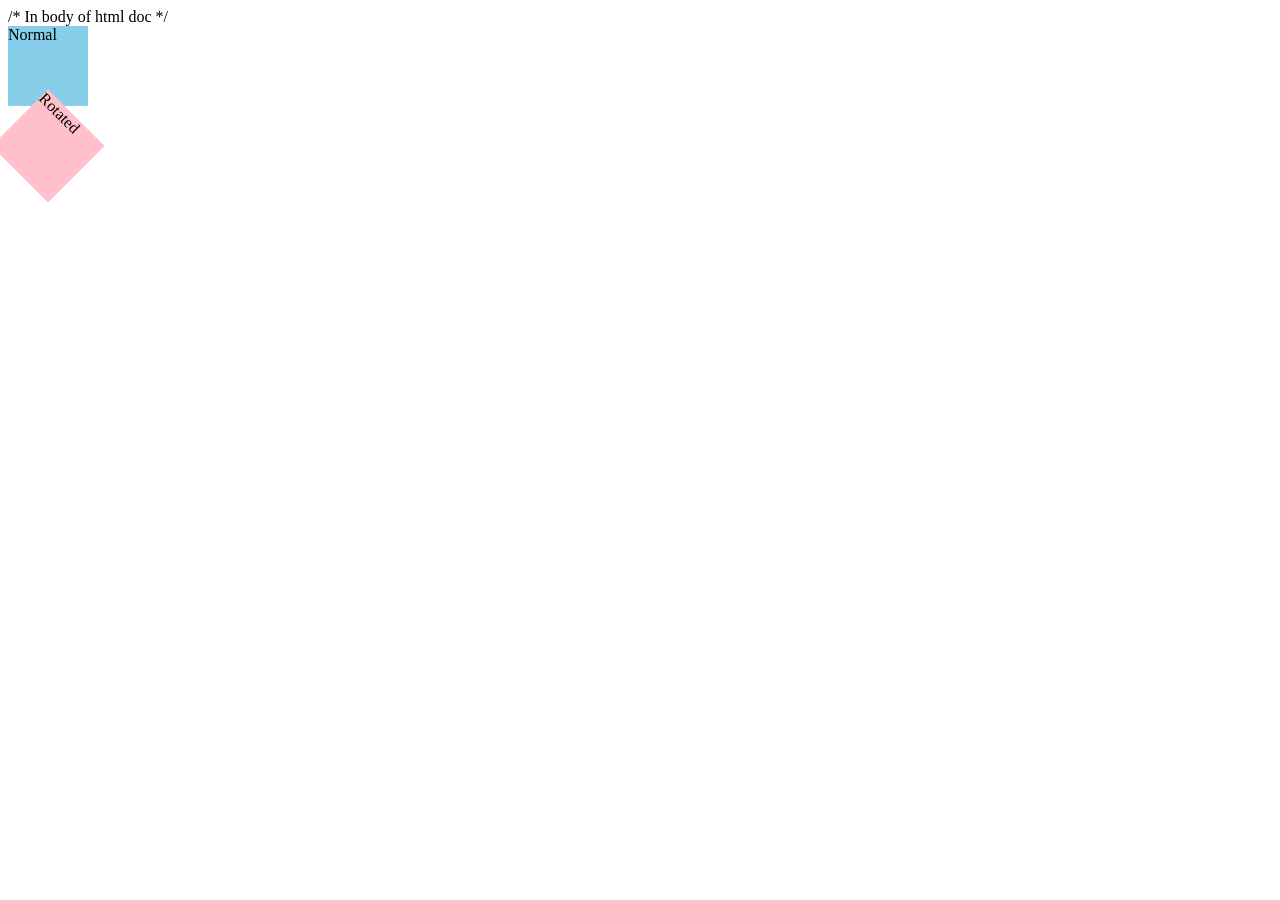
<file: user/profile/test.html>
<html>
    <body>
        
        <style>
        div {
          width: 80px;
          height: 80px;
          background-color: skyblue;
        }
        .rotated {
          transform: rotate(45deg);
          background-color: pink;
        }
        </style>
        
        /* In body of html doc */
        <div>Normal</div>
        <div class="rotated">Rotated</div>
    </body>
</html>
</file>
<file: register/register.css>
.btn-facebook {
    background-color: #405D9D;
    color: #fff;
}
.btn-google {
    background-color: #42AEEC;
    color: #fff;
}
</file>
<file: cook/register/register.css>
.register {
    background: #DE6262;
    background: linear-gradient(to bottom, #FFB88C, #DE6262);
    border-radius: 1%;
    margin-top: 3%;
    padding: 3%;
}

.register-left {
    text-align: center;
    color: #fff;
    margin-top: 4%;
}

.register-left input {
    border: none;
    border-radius: 1.5rem;
    padding: 2%;
    width: 60%;
    background: #f8f9fa;
    font-weight: bold;
    color: #383d41;
    margin-top: 30%;
    margin-bottom: 3%;
    cursor: pointer;

}

.register-right {
    background: #f8f9fa;
    border-top-left-radius: 10% 50%;
    border-bottom-left-radius: 10% 50%;
}

.register .register-form {
    padding: 10%;
    margin-top: 10%;
}

.btnRegister {
    float: right;
    margin-top: 10%;
    border: none;
    border-radius: 1.5rem;
    padding: 2%;
    background: #DE6262;
    color: #fff;
    font-weight: 600;
    width: 50%;
    cursor: pointer;
}

.register-heading {
    text-align: center;
    margin-top: 8%;
    margin-bottom: -15%;
    color: #495057;
}

.loginbutton {
    margin-top: 100px;
    min-width: 120px;
    border: black;
    border-radius: 20px;
    font-weight: bold;
}

#imgupload {
    background-color: indigo;
    color: white;
    padding: 0.5rem;
    font-family: sans-serif;
    border-radius: 0.3rem;
    cursor: pointer;
    margin-top: 1rem;
}

#file-chosen {
    margin-left: 0.3rem;
    font-family: sans-serif;
}

/* ///animation of login button */

@keyframes up {
    0% {
        top: 0px;
    }

    10% {
        top: 1px;
    }

    20% {
        top: 2px;
    }

    30% {
        top: 3px;
    }

    40% {
        top: 4px;
    }

    50% {
        top: 5px;
    }

    60% {
        top: 6px;
    }

    70% {
        top: 7px;
    }

    80% {
        top: 8px;
    }

    90% {
        top: 9px;
    }

    100% {
        top: 10px;
    }
}


#signup {
    position: relative;
    border: none;
    border-radius: 1.5rem;
    padding: 2%;
    width: 60%;
    background: #f8f9fa;
    font-weight: bold;
    color: #383d41;
    margin-top: 30%;
    margin-bottom: 3%;
    cursor: pointer;
    animation-name: up;
    animation-duration: 1s;
    animation-direction: alternate;
    animation-iteration-count: infinite;

}

.ghost:hover {
    background-color: white;
    color: #FF416C;
    font-size: large;
    border-radius: 50%;
    padding: 48px 29px;
    margin-top: 8px;
}

.ghost:hover hr {
    width: 20%;

}
</file>
<file: user/orderhistory/orderhistory.css>
.topbar {
  position: sticky;
  top: 0px;
  /* z-index: 3; */
  margin: 3rem auto;
  display: grid;
  grid-template-columns: 1fr auto 1fr;
  grid-column-gap: 10px;
  border-bottom: 2px solid var(--order-box);
  width: 871px;

  justify-self: center;
  background-color: white;
}

.topbar img {
  display: inline-block;
  height: 50px;
  width: auto;
  text-align: left;
  position: relative;
}
.topbar.isSticky {
  color: red;
  background-color: black;
}

.container > div:nth-child(odd) {
  /* background-color:rgb(103 90 237 / 21%); */
  background-image: linear-gradient(to right, #4ca1af, #c4e0e5);
  /* background-image: linear-gradient(to right,#ed4264 , #ffedbc); */
}
.container > div:nth-child(even) {
  background-image: linear-gradient(to left, #ed4264, #ffedbc);
  /* background-color:rgb(243 11 11 / 23%); */
}
.box {
  border: 1px solid white;
  border-radius: 16px;
  color: black;
  background-color: #f8f9fa;
  padding: 5px;
  cursor: default;
}
.cancel {
  background-color: #e62f22;
  color: white;
}
.white {
  color: white;
  margin-right: 2px;
}

body {
  font-family: "PT Sans", sans-serif;
}

:root {
  --order-box: rgba(190, 190, 190, 0.959);
}

.container {
}

.hisbox {
  display: grid;
  border: 1px solid var(--order-box);
  border-top: 0.1px solid var(--order-box);
  border-radius: 6px;
  box-shadow: 0.6px 1.2px 1px var(--order-box);
  grid-row-gap: 10px;
  color: #50585f;

  margin-bottom: 10px;
}

.dp {
  width: 60px;
  height: 60px;
  border-radius: 50%;
}

.subdiv {
  display: grid;
  grid-template-columns: 40% auto 40%;
  margin: 5px 20px;
  border-bottom: 1.5px solid #d0d8e0e0;
  padding-bottom: 10px;
  /* box-shadow: 1px 1px 1px  var(--order-box); */
}

.first {
  display: grid;
  grid-template-columns: 22% 47%;
}

.second {
  grid-column-start: 3;
  justify-self: end;
  justify-items: start;
  align-self: start;
}

strong {
  color: black;
  font-weight: bold;
  font-size: large;
}

#ratingbox {
  border: 1px solid;
  padding: 0px 5px;
  border-radius: 16px;
  background: rgb(207 162 62 / 45%);
  color: white;
}
.topbar > img {
  display: inline-block;
  height: 50px;
  width: auto;
}
.topbar {
  margin: 3rem auto;
  display: grid;
  grid-template-columns: 1fr auto 1fr;
  grid-column-gap: 10px;
  border-bottom: 2px solid var(--order-box);
  width: 871px;

  justify-self: center;
}

.topbar img {
  display: inline-block;
  height: 50px;
  width: auto;
  text-align: left;
  position: relative;
}
</file>
<file: index/index.css>
@import url("//netdna.bootstrapcdn.com/font-awesome/4.0.3/css/font-awesome.css");
.login-block{
    background: #DE6262;
background: linear-gradient(to bottom, #FFB88C, #DE6262); 
float:left;
width:100%;
padding : 50px 0;
}
.navbar{
    background: #000;
}
.banner-sec{
    opacity: 0.7;
    border-radius: 0 10px 10px 0; 
    padding:0;}
.container{
    background:#fff; 
    border-radius: 10px; 
    box-shadow:15px 20px 0px rgba(0,0,0,0.1);}
.carousel-inner{
    border-radius:0 10px 10px 0;}
.login-sec{
    padding: 50px 30px; 
    position:relative;}
.btn-login{
    background: #DE6262; 
    color:#fff; 
    font-weight:600;}
</file>
<file: user/login/login.css>
@import url("//netdna.bootstrapcdn.com/font-awesome/4.0.3/css/font-awesome.css");
.login-block{
    background: #DE6262;
background: linear-gradient(to bottom, #FFB88C, #DE6262); 
float:left;
width:100%;
padding : 50px 0;
}
.navbar{
    background: #000;
}
.banner-sec{
    opacity: 0.7;
    border-radius: 0 10px 10px 0; 
    padding:0;}
.container{
    background:#fff; 
    border-radius: 10px; 
    box-shadow:15px 20px 0px rgba(0,0,0,0.1);}
.carousel-inner{
    border-radius:0 10px 10px 0;}
.login-sec{
    padding: 50px 30px; 
    position:relative;}
.btn-login{
    background: #DE6262; 
    color:#fff; 
    font-weight:600;}
</file>
